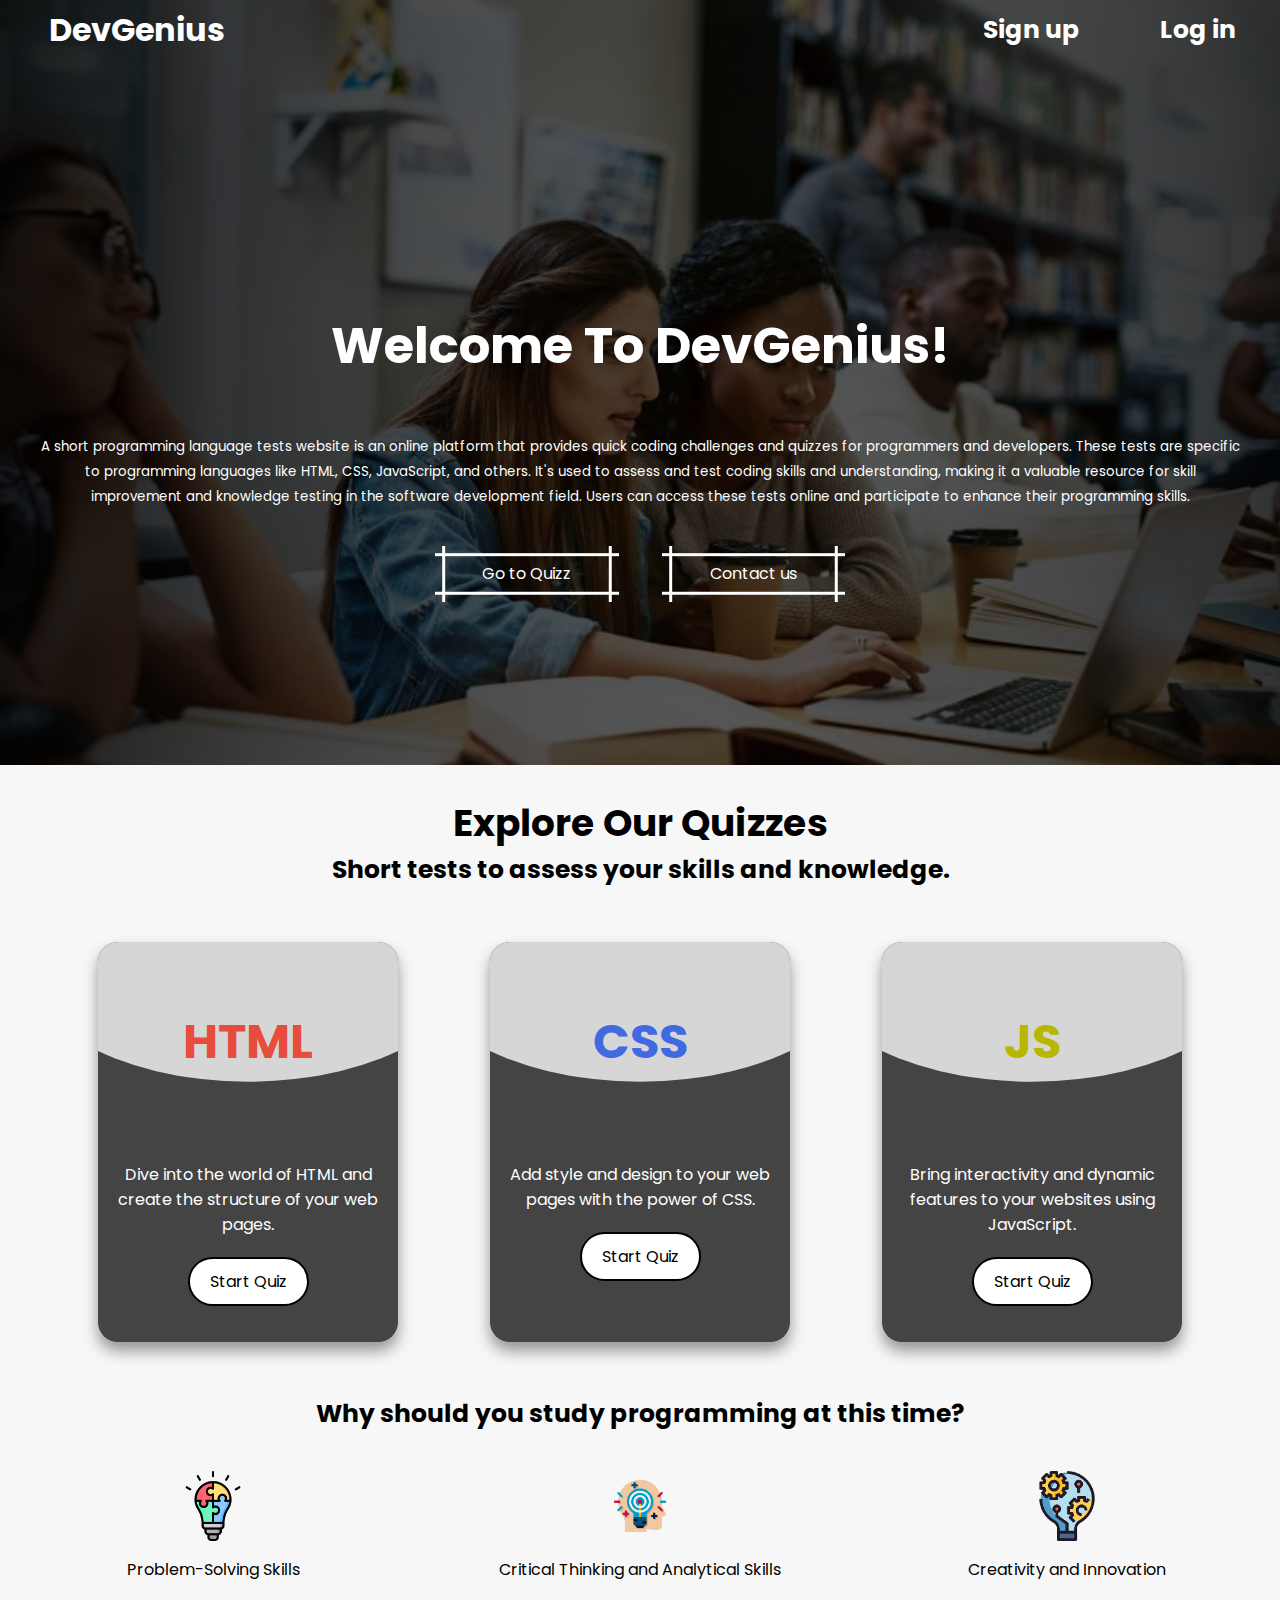
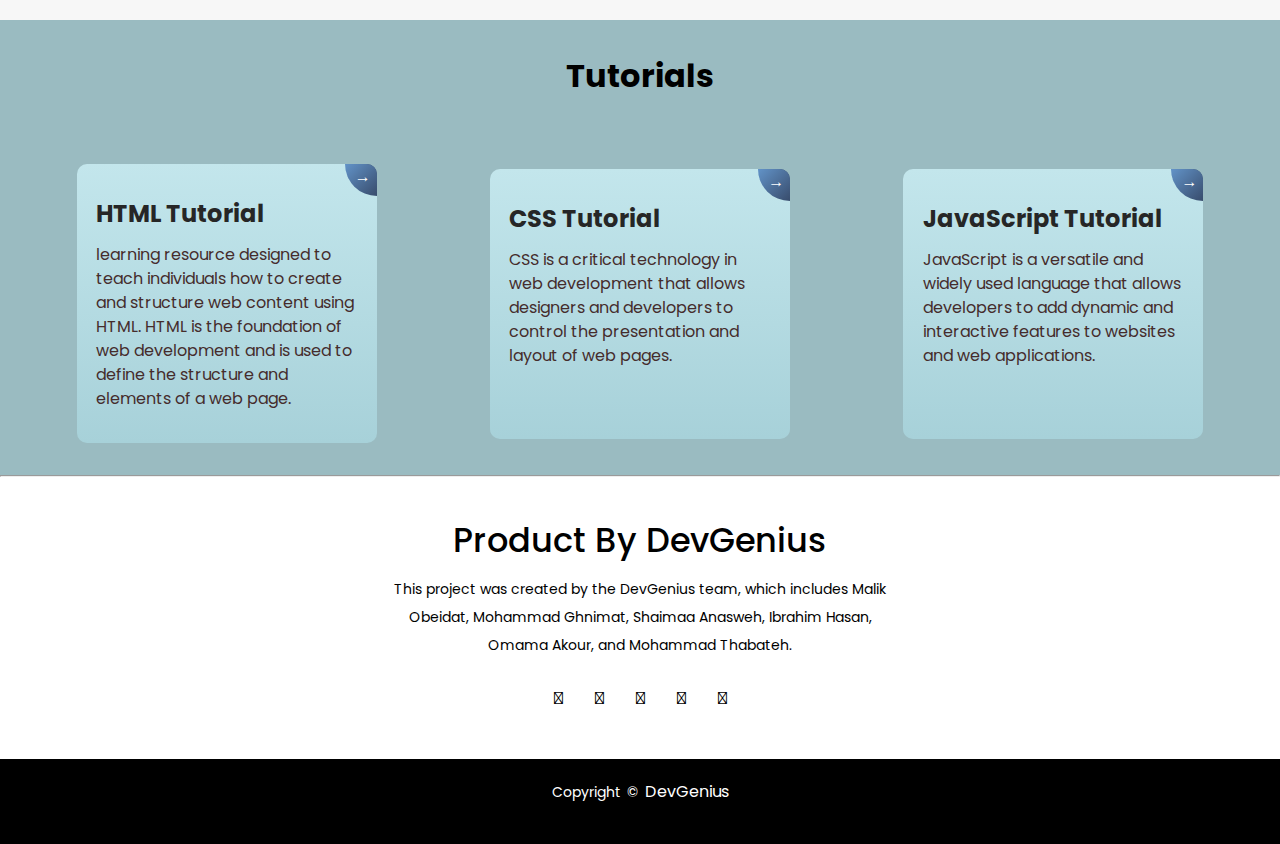
<file: Quizz-Website/Quizz-Website/homepage.html>
<!DOCTYPE html>
<html lang="en">

<head>
  <meta charset="UTF-8" />
  <!-- <link rel="stylesheet" href="index.css" /> -->
  <link href="https://use.fontawesome.com/releases/v5.0.13/css/all.css" rel="stylesheet" />
  <link rel="stylesheet" href="https://cdnjs.cloudflare.com/ajax/libs/font-awesome/6.4.2/css/all.min.css"
    integrity="sha512-z3gLpd7yknf1YoNbCzqRKc4qyor8gaKU1qmn+CShxbuBusANI9QpRohGBreCFkKxLhei6S9CQXFEbbKuqLg0DA=="
    crossorigin="anonymous" referrerpolicy="no-referrer" />
  <link href="https://fonts.googleapis.com/css2?family=Poppins:wght@200;300&display=swap" rel="stylesheet">
  <link rel="stylesheet" href="button89.css">
  <link rel="stylesheet" href="navAndFooter.css">
  <meta name="viewport" content="width=device-width, initial-scale=1.0" />
  <link rel="stylesheet" href="style.css">
  <title>DevGenius</title>

  

</head>

<body>
  <header>
    <div class="navbar">
      <div class="logo">
        <a href="#">DevGenius</a>
      </div>
      <div class="links" id="links">
        <a class="right-link" href="./signup/signUp.html">Sign up</a>
        <a class="right-link" href="./login/login.html">Log in</a>
      </div>
      <div class="logout-button" id="logout-button">
        <a class="right-link" href="#" onclick="logout()">Log Out</a>
      </div>

  </header>

  <div class="container scale-up-center">
    <div class="imgBackgorund">
      <div class="text">
        <div id="welcome-message"></div>
      </div>
      <div style="color: white; text-align: center; padding: 3%;"><small> A short programming language tests website is
          an online platform
          that provides quick coding challenges and quizzes for programmers and developers.
          These tests are specific to programming languages like HTML, CSS, JavaScript, and others.
          It's used to assess and test coding skills and understanding, making it a valuable resource for skill
          improvement and knowledge
          testing in the software development field. Users can access these
          tests online and participate to enhance their programming skills.
        </small></div>

      <div class="buttons scale-up-top">
        <button id="button-89" class="">
          <a href="#explore"><span>Go to Quizz</span></a>
        </button>
        <button id="button-89">
          <a href="#footercontact"><span>Contact us</span></a>
        </button>
      </div>
    </div>
  </div>

  <div class="beforeCards first">
    <h2 class="section-heading" id="explore">Explore Our Quizzes</h2>
    <p>Short tests to assess your skills and knowledge.</p>
  </div>
  
  <div class="cardsContainer">
    <div class="card">
      <div class="circle">
        <h2 class="html-quiz">HTML</h2>
      </div>
      <div class="content">
        <p>
          Dive into the world of HTML and create the structure of your web pages.
        </p>
        <a href="./preExam/preExam.html" onclick="startQuiz('HTML')"> Start Quiz</a>
      </div>
    </div>
    <div class="card">
      <div class="circle">
        <h2 class="css-quiz">CSS</h2>
      </div>
      <div class="content">
        <p>
          Add style and design to your web pages with the power of CSS.
        </p>
        <a href="./preExam/preExam.html" onclick="startQuiz('CSS')"> Start Quiz</a>
      </div>
    </div>
    <div class="card">
      <div class="circle">
        <h2 class="js-quiz">JS</h2>
      </div>
      <div class="content">
        <p>
          Bring interactivity and dynamic features to your websites using JavaScript.
        </p>
        <a href="./preExam/preExam.html" onclick="startQuiz('JavaScript')"> Start Quiz</a>
      </div>
    </div>
  </div>
  <div class="second-container">
    <p class="second-h"> Why should you study programming at this time?</p>
    <div class="numbers">
      <div>
        <h2><img src="images/problem solving.png" width="70" alt=""></h2><span>Problem-Solving Skills</span>
      </div>
      <div>
        <h2><img src="images/critical.png" width="70" alt=""></h2><span>Critical Thinking and Analytical Skills</span>
      </div>
      <div>
        <h2><img src="images/creativity.png" width="70" alt=""></h2><span>Creativity and Innovation</span>
      </div>

      

    </div>
  </div>
  <h1 class="tutorial">Tutorials</h1>
  <div class="resourses">
    <a href="./youtubeHtml/index.html">
      <div class="Kart">
        <p class="Kart-title">HTML Tutorial</p>
        <p class="small-desc">
          learning resource designed to teach individuals how to create and structure web content using HTML.
          HTML is the
          foundation of web development and is used to define the structure and elements of a web page.
        </p>
        <div class="go-corner">
          <div class="go-arrow">→</div>
        </div>
      </div>
    </a>
    <a href="./youtubeCss/index.html">
      <div class="Kart">
        <p class="Kart-title">CSS Tutorial</p>
        <p class="small-desc">
          CSS is a critical technology in web development that allows
          designers and developers to control the presentation and layout of web pages.
        </p>
        <div class="go-corner">
          <div class="go-arrow">→</div>
        </div>
      </div>
    </a>
    <a href="./youtubeJs/index.html">
      <div class="Kart">
        <p class="Kart-title">JavaScript Tutorial</p>
        <p class="small-desc">
          JavaScript is a versatile and widely used language that
          allows developers to add dynamic and interactive features to websites and web applications.
        </p>
        <div class="go-corner">
          <div class="go-arrow">→</div>
        </div>
      </div>
    </a>
  </div>
  <hr>
  <footer>
    <div class="footer-content">
        <h3>Product by  DevGenius</h3>
        <p>This project was created by the DevGenius team, which includes Malik Obeidat, Mohammad Ghnimat, Shaimaa Anasweh, Ibrahim Hasan, Omama Akour, and Mohammad Thabateh.</p>

        <ul class="socials">
            <li><a href="#"><i class="fa-brands fa-facebook" style="color: black;"></i></a></li>
            <li><a href="#"><i class="fa-brands fa-twitter" style="color: black;"></i></a></li>
            <li><a href="#"><i class="fa-brands fa-google" style="color: black;"></i></a></li>
            <li><a href="#"><i class="fa-brands fa-youtube" style="color: black;"></i></a></li>
            <li><a href="#"><i class="fa-brands fa-linkedin" style="color: black;"></i></a></li>
        </ul>
    </div>
    <div class="footer-bottom">
        <p style="color: white;">copyright &copy; <a href="#" style="color: white;">DevGenius</a></p>
    </div>

</footer>

  <script src="main.js"></script>

</body>

</html>
</file>
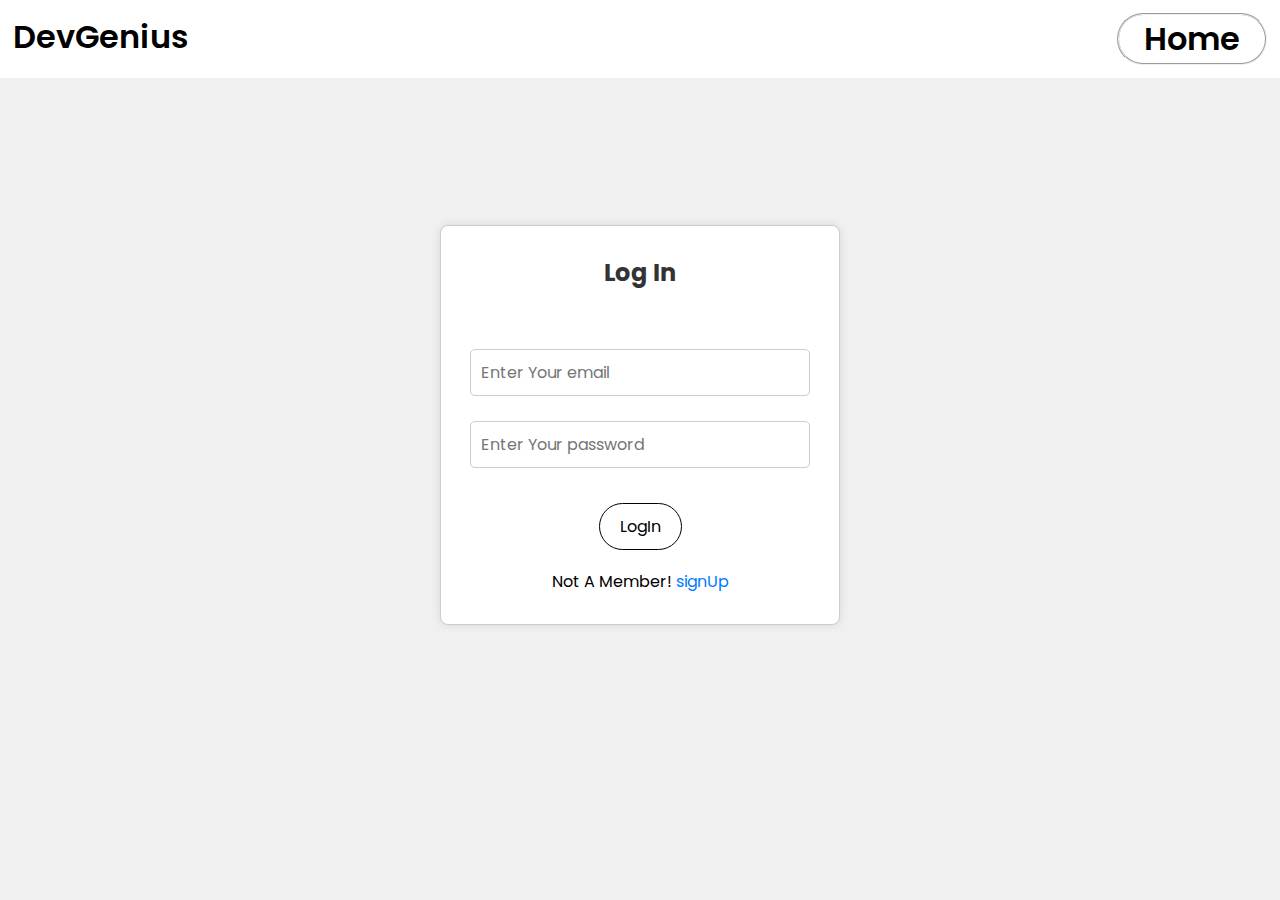
<file: Quizz-Website/Quizz-Website/login/login.html>
<!DOCTYPE html>
<html lang="en">
<head>
    <meta charset="UTF-8">
    <meta name="viewport" content="width=device-width, initial-scale=1.0">
    <title>Login</title>
    <link href="https://fonts.googleapis.com/css2?family=Poppins:wght@200;300&display=swap" rel="stylesheet">
    <link rel="stylesheet" href="https://cdnjs.cloudflare.com/ajax/libs/font-awesome/6.4.2/css/all.min.css" integrity="sha512-z3gLpd7yknf1YoNbCzqRKc4qyor8gaKU1qmn+CShxbuBusANI9QpRohGBreCFkKxLhei6S9CQXFEbbKuqLg0DA==" crossorigin="anonymous" referrerpolicy="no-referrer" />
    <link rel="stylesheet" href="../navAndFooter.css">
    <link rel="stylesheet" href="style.css">

 
</head>
<body>
    <div class="navbar">
        <div class="logo">
            <a href="../homepage.html">DevGenius</a>
        </div>
        <div class="logo" id="home">
          <a href="../homepage.html">Home</a>
        </div>
    </div>
    <div class="content-body">
        <div class="login-form">
            <div id="login-container">
                <h1>Log In</h1>
                <form>
                    <div class="input-container">
                        <input type="text" placeholder="Enter Your email" id="email">
                    </div>
                    <div class="input-container">
                        <input type="password" placeholder="Enter Your password" id="password1">
                    </div>
                    <div class="errormessage" ><small id="errormessage"></small></div>
                    <button id="login-button">LogIn</button>
                </form>
                <div>
                    <p> Not A Member! <a href="../signup/signUp.html" class="signup-link">signUp</a></p>
                </div>
            </div>
        </div>
    </div>

    <script src="main.js"></script>

</body>
</html>
</file>
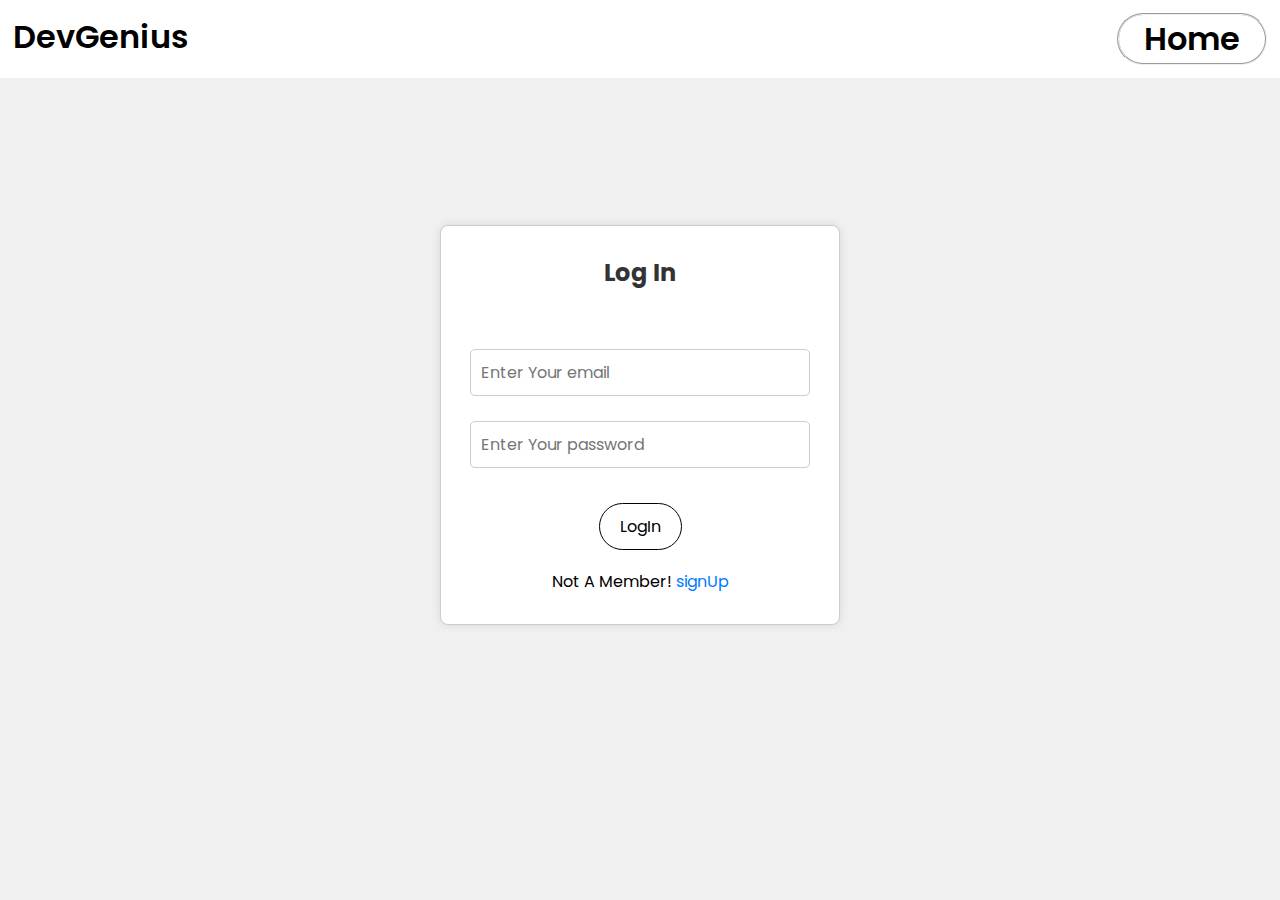
<file: Quizz-Website/Quizz-Website/preExam/preExam.html>
<!DOCTYPE html>
<html lang="en">
<head>
    <meta charset="UTF-8">
    <meta name="viewport" content="width=device-width, initial-scale=1.0">
    <title>Quizz information</title>
    <link href="https://fonts.googleapis.com/css2?family=Poppins:wght@200;300&display=swap" rel="stylesheet">
    <link rel="stylesheet" href="https://cdnjs.cloudflare.com/ajax/libs/font-awesome/6.4.2/css/all.min.css" integrity="sha512-z3gLpd7yknf1YoNbCzqRKc4qyor8gaKU1qmn+CShxbuBusANI9QpRohGBreCFkKxLhei6S9CQXFEbbKuqLg0DA==" crossorigin="anonymous" referrerpolicy="no-referrer" />
    <link rel="stylesheet" href="../navAndFooter.css">
    <link rel="stylesheet" href="style.css">
    <link rel="stylesheet" href="../footer.css">
  
</head>
<body>
    <a href="../quizz/quizz.html"></a>
    <div class="navbar">
        <div class="logo">
            <a href="../homepage.html">DevGenius</a>
        </div>
        <div class="logo" id="home">
          <a href="../homepage.html">Home</a>
        </div>
    </div>
    <div class="content-body">
        <div class="container">
            <h1 id="quizName">Loading...</h1>
            <p>
                <strong>Quiz Details</strong><br />
                Time Limit: 5 Minutes<br />
                Number Of Questions: 5 questions<br />
                One-Way Quiz<br />
                You need to score 60 or more to pass the quiz.<br />
                Click the "Start Quiz" button to begin.
            </p>
            <button id="startButton">Start Quiz</button>
        </div>
    </div>

    <footer>
        <div class="footer-content">
            <h3>Product by  DevGenius</h3>
            <p>This project was created by the DevGenius team, which includes Malik Obeidat, Mohammad Ghnimat, Shaimaa Anasweh, Ibrahim Hasan, Omama Akour, and Mohammad Thabateh.</p>
    
            <ul class="socials">
                <li><a href="#"><i class="fa-brands fa-facebook" style="color: black;"></i></a></li>
                <li><a href="#"><i class="fa-brands fa-twitter" style="color: black;"></i></a></li>
                <li><a href="#"><i class="fa-brands fa-google" style="color: black;"></i></a></li>
                <li><a href="#"><i class="fa-brands fa-youtube" style="color: black;"></i></a></li>
                <li><a href="#"><i class="fa-brands fa-linkedin" style="color: black;"></i></a></li>
            </ul>
        </div>
        <div class="footer-bottom">
            <p style="color: white;">copyright &copy; <a href="#">DevGenius</a></p>
        </div>
    
    </footer>

    <script src="main.js"></script>
</body>
</html>
</file>
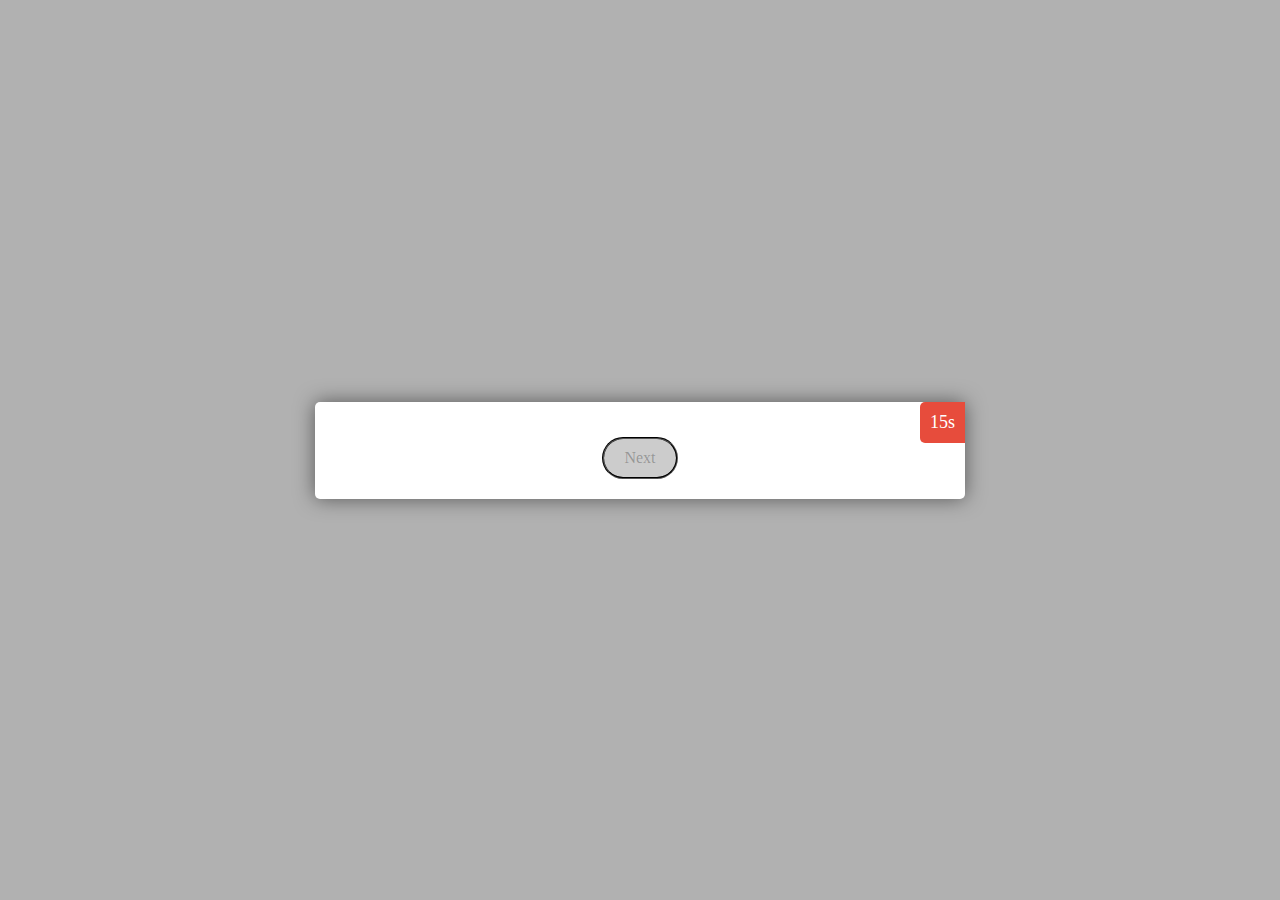
<file: Quizz-Website/Quizz-Website/quizz/quizz.html>
<!DOCTYPE html>
<html lang="en">
<head>
    <meta charset="UTF-8">
    <meta name="viewport" content="width=device-width, initial-scale=1.0">
    <title>Quizz ongoing</title>
    <link rel="stylesheet" href="https://cdnjs.cloudflare.com/ajax/libs/font-awesome/6.4.2/css/all.min.css" integrity="sha512-z3gLpd7yknf1YoNbCzqRKc4qyor8gaKU1qmn+CShxbuBusANI9QpRohGBreCFkKxLhei6S9CQXFEbbKuqLg0DA==" crossorigin="anonymous" referrerpolicy="no-referrer" />
    <link rel="stylesheet" href="../navAndFooter.css">
    <link rel="stylesheet" href="style.css">
  
</head>
<body>
    <form id="quiz-form">
        <div id="question-container">
            <!-- Questions will be dynamically added here -->
        </div>
        <div id="timer">15s</div>
        <div id="nav-buttons">
            <button type="button" id="next-button" disabled title="select answer">Next</button>
            <button type="button" id="submit-button" title="select answer">Submit</button>
        </div>
    </form>
    <script src="main.js"></script>
</body>
</html>
</file>
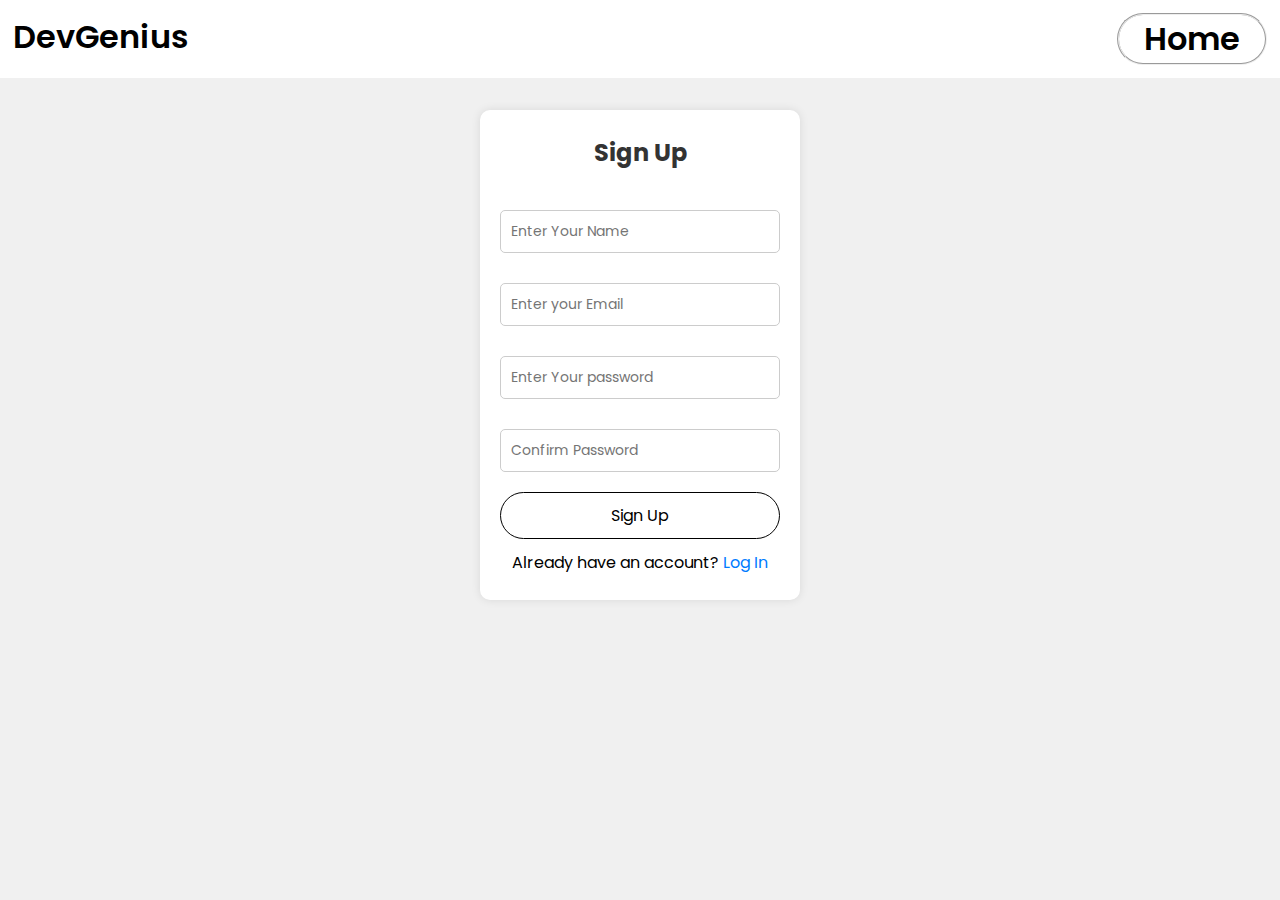
<file: Quizz-Website/Quizz-Website/signup/signUp.html>
<!DOCTYPE html>
<html lang="en">

<head>
    <meta charset="UTF-8">
    <meta name="viewport" content="width=device-width, initial-scale=1.0">
    <title>Sign Up</title>
    <!-- <link rel="stylesheet" href="styles.css"> -->

    <link href="https://fonts.googleapis.com/css2?family=Poppins:wght@200;300&display=swap" rel="stylesheet">
    <link rel="stylesheet" href="https://cdnjs.cloudflare.com/ajax/libs/font-awesome/6.4.2/css/all.min.css" integrity="sha512-z3gLpd7yknf1YoNbCzqRKc4qyor8gaKU1qmn+CShxbuBusANI9QpRohGBreCFkKxLhei6S9CQXFEbbKuqLg0DA==" crossorigin="anonymous" referrerpolicy="no-referrer" />
    <link rel="stylesheet" href="../navAndFooter.css">
    <link rel="stylesheet" href="style.css">


</head>

<body>
     <div class="navbar">
        <div class="logo">
            <a href="../homepage.html">DevGenius</a>
        </div>
        <div class="logo" id="home">
          <a href="../homepage.html">Home</a>
        </div>
    </div>
    <div class="content-boday">
        <div id="login-container" class="container">
            <form>
                <h1>Sign Up</h1>
    
                <div class="input-container">
                    <input type="text" placeholder="Enter Your Name" id="name" required>
                    <div id="namecheck"></div>
                </div>
                <div class="input-container">
                    <input type="email" placeholder="Enter your Email" id="E-mail" required>
                    <div id="email-check"></div>
                </div>
                <div class="input-container">
                    <input type="password" placeholder="Enter Your password" id="password" required>
                    <div id="pass-check"></div>
                </div>
                <div class="input-container">
                    <input type="password" placeholder="Confirm Password" id="C-password" required>
                    <div id="con-check"></div>
                </div>
                <button class="signup-button" type="submit" id="login-button">Sign Up</button>
                <p>Already have an account? <a href="../login/login.html" class="login-link">Log In</a></p>
            </form>
        </div>
    </div>
    <script src="main.js"></script>

</body>

</html>
</file>
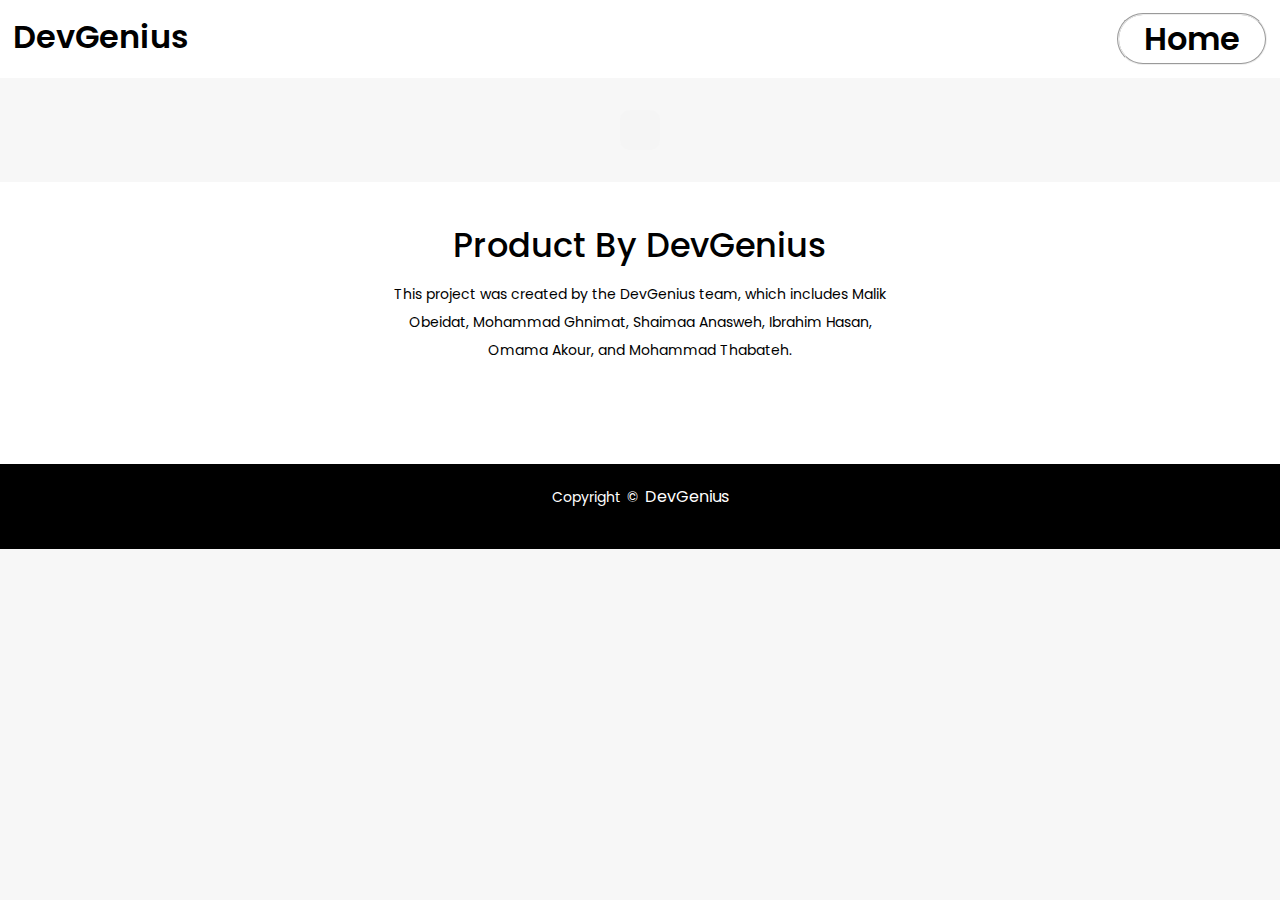
<file: Quizz-Website/Quizz-Website/vewAll/vewAll.html>
<!DOCTYPE html>
<html lang="en">
<head>
    <meta charset="UTF-8">
    <meta name="viewport" content="width=device-width, initial-scale=1.0">
    <title>Result</title>
    <link rel="stylesheet" href="https://cdnjs.cloudflare.com/ajax/libs/font-awesome/6.4.2/css/all.min.css" integrity="sha512-z3gLpd7yknf1YoNbCzqRKc4qyor8gaKU1qmn+CShxbuBusANI9QpRohGBreCFkKxLhei6S9CQXFEbbKuqLg0DA==" crossorigin="anonymous" referrerpolicy="no-referrer" />
    <link href="https://fonts.googleapis.com/css2?family=Poppins:wght@200;300&display=swap" rel="stylesheet">
    <link rel="stylesheet" href="https://cdnjs.cloudflare.com/ajax/libs/font-awesome/6.4.2/css/all.min.css" integrity="sha512-z3gLpd7yknf1YoNbCzqRKc4qyor8gaKU1qmn+CShxbuBusANI9QpRohGBreCFkKxLhei6S9CQXFEbbKuqLg0DA==" crossorigin="anonymous" referrerpolicy="no-referrer" />
    <link rel="stylesheet" href="../navAndFooter.css">
    <link rel="stylesheet" href="style.css">
    <link rel="stylesheet" href="../footer.css">
</head>


<body>
    <div class="navbar">
        <div class="logo">
            <a href="../homepage.html">DevGenius</a>
        </div>
        <div class="logo" id="home">
          <a href="../homepage.html">Home</a>
        </div>
    </div>
<div class="content-body">
    <!-- <div class="">M</div> -->

    <div class="container" id="container">    <h1 id="result"></h1>
</div>
</div>
<footer>
  <div class="footer-content">
      <h3>Product by  DevGenius</h3>
      <p>This project was created by the DevGenius team, which includes Malik Obeidat, Mohammad Ghnimat, Shaimaa Anasweh, Ibrahim Hasan, Omama Akour, and Mohammad Thabateh.</p>

      <ul class="socials">
          <li><a href="#"><i class="fa-brands fa-facebook" style="color: black;"></i></a></li>
          <li><a href="#"><i class="fa-brands fa-twitter" style="color: black;"></i></a></li>
          <li><a href="#"><i class="fa-brands fa-google" style="color: black;"></i></a></li>
          <li><a href="#"><i class="fa-brands fa-youtube" style="color: black;"></i></a></li>
          <li><a href="#"><i class="fa-brands fa-linkedin" style="color: black;"></i></a></li>
      </ul>
  </div>
  <div class="footer-bottom">
      <p style="color: white;">copyright &copy; <a href="#">DevGenius</a></p>
  </div>

</footer>
<script src="main.js"></script>

</body>
</html>
</file>
<file: Quizz-Website/Quizz-Website/button89.css>
/* CSS */
#button-89 {
  --b: 3px;   /* border thickness */
  --s: .45em; /* size of the corner */
  --color: white;
  
  padding: calc(.5em + var(--s)) calc(.9em + var(--s));
  color: var(--color);
  --_p: var(--s);
  background:
    conic-gradient(from 90deg at var(--b) var(--b),#0000 90deg,var(--color) 0)
    var(--_p) var(--_p)/calc(100% - var(--b) - 2*var(--_p)) calc(100% - var(--b) - 2*var(--_p));
  transition: .3s linear, color 0s, background-color 0s;
  outline: var(--b) solid #0000;
  outline-offset: .6em;
  font-size: 16px;

  border: 0;

  user-select: none;
  -webkit-user-select: none;
  touch-action: manipulation;
  overflow: hidden;
}
#button-89 a{
    color: white;
}
#button-89:hover,
#button-89:focus-visible{
  --_p: 0px;
  outline-color: var(--color);
  outline-offset: .05em;
}

#button-89:active {
  background: var(--color);
  color: #fff;
}
</file>
<file: Quizz-Website/Quizz-Website/navAndFooter.css>
*{
    text-decoration: none;
    font-family:"poppins";
    padding: 0;
    margin: 0;
    box-sizing: border-box;
}
.navbar{
    display: flex;
    justify-content: space-between;
    padding: 1%;
    background-color: white;
    margin-bottom: 2.5%;
}
.navbar a{
    font-size: 2rem;        
    font-weight: 600;
    text-decoration: none;
    color: black;


}
#home{
    border: 2px groove;
    border-radius: 50px;
    padding:0% 2%;
    transition: all .8s;
}
#home:hover{
    background-color: black;
}
#home a:hover{
    color: white !important;
}
body {
background-color: #f7f7f7;
/* background-color: black; */

}
.content{
    height: 85.9vh;
}
.nav-foot{
        display: flex;
        justify-content: center;
        align-items: center;
        height: 70px;
        background-color: white;
        /* margin-top: 2.5%; */
        /* border-top:1px solid rgb(145, 123, 123); */



}
#icon{
    border-radius: 50%;
}
.nav-foot a{
    font-size: 1.5rem;        
    font-weight: 600;
    text-decoration: none;
    color: black;
    margin: 10px;
}
.facebook i{
    transition: all .5s;

}  
.facebook i:hover{
    font-size: 3rem;
    color: #0866ff;      
}

.youtube i{
    transition: all .5s;

}  
.youtube i:hover{
    font-size: 3rem;
    color: #ff0100;  
}
.icon i{
    transition: all .5s;

}  
.icon i:hover{
    font-size: 3rem;
}
.linkedin i{
    transition: all .5s;

}  
.linkedin i:hover{
    font-size: 3rem;
    color: #0966c2;
}
#footer {
    position: absolute;
    bottom: 0;
    width: 100%;
    height: 3rem;            /* Footer height */
  }
</file>
<file: Quizz-Website/Quizz-Website/style.css>
body {
      background-color: #f7f7f7;
    }

    * {
      box-sizing: border-box;
      margin: 0;
      padding: 0;
      font-family: "poppins";
      scroll-behavior: smooth;
      text-decoration: none;
      list-style: none;

    }

    /* nav bar */
    .navbar {
      background-color: transparent;
      position: absolute;
      width: 100%;
      z-index: 1;
      height: 60px;
      display: flex;
      align-items: center;
      justify-content: space-between;


    }

    .navbar .logo a {
      font-size: 2rem;
      font-weight: bold;
      color: white;
      margin-left: 2.5%;
    }

    .navbar .logo {
      margin-left: 2.5%;
    }

    /* a{
    color: white;
  } */

    .navbar .links {
      text-decoration: none;

      display: flex;
      gap: 5rem;
      margin-right: 2.5%;
    }

    .navbar .links a {
      font-size: 25px;
      font-weight: bolder;
      text-decoration: none;

      color: white;

    }

    .logout-button a {
      font-size: 25px;
      font-weight: bolder;
      text-decoration: none;

      color: white;
    }

    .logout-button {
      padding: 3%;
    }





    /* nav bar */

    .container {
      position: relative;
      width: 100%;
      height: 85vh;
      background:
        linear-gradient(to right, rgba(0, 0, 0, 0.9), rgba(0, 0, 0, 0)),
        linear-gradient(to left, rgba(0, 0, 0, 0.8), rgba(0, 0, 0, 0)),
        url(./images/105874696-1556279627825gettyimages-947895256.jpeg);
      background-size: cover;
      background-position: center;
      background-attachment: fixed;
    }

    .scale-up-center {
      -webkit-animation: scale-up-center 2s cubic-bezier(0.390, 0.575, 0.565, 1.000) both;
      animation: scale-up-center 2s cubic-bezier(0.390, 0.575, 0.565, 1.000) both;

    }



    [transition-style="in:wipe:bottom-right"] {
      animation: 2.5s cubic-bezier(.25, 1, .30, 1) wipe-in-bottom-right both;
    }

    @-webkit-keyframes scale-up-center {
      0% {
        -webkit-transform: scale(0.5);
        transform: scale(0.5);
      }

      100% {
        -webkit-transform: scale(1);
        transform: scale(1);
      }
    }

    @keyframes scale-up-center {
      0% {
        -webkit-transform: scale(0.5);
        transform: scale(0.5);
      }

      100% {
        -webkit-transform: scale(1);
        transform: scale(1);
      }
    }

    .imgBackgorund {
      width: 100vw;
      height: 100vh;
      display: flex;
      justify-content: center;
      flex-direction: column;
      align-items: center;
    }

    .buttons {
      gap: 43px;
      display: flex;
      flex-direction: row;
      align-items: center;
      justify-content: center;
      width: 32%;
      color: white;

    }

    /* shape for button*/
    #shapeButton {
      width: 10rem;
      position: relative;
      height: 3.5em;
      border: 3px ridge white;
      outline: none;
      background-color: transparent;
      color: white;
      transition: .5s;
      border-radius: 0.3em;
      font-size: 16px;
      font-weight: bold;

    }

    #shapeButton span {
      color: white;
      text-decoration: none;
    }

    #shapeButton::after {
      content: "";
      position: absolute;
      top: -10px;
      left: 3%;
      width: 95%;
      height: 40%;
      background-color: none;
      transition: 0.5s;
      transform-origin: center;

    }

    #shapeButton::before {
      content: "";
      transform-origin: center;
      position: absolute;
      top: 80%;
      left: 3%;
      width: 95%;
      height: 40%;
      background-color: none;
      transition: 0.5s;
    }

    #shapeButton:hover::before,
    #shapeButton:hover::after {
      transform: scale(0)
    }

    #shapeButton:hover {
      box-shadow: inset 0px 0px 25px white;
    }


    #shapeButton:hover {
      background-color: #8754ff;
    }

    /* shape for button*/

    /* animation for button */
    .scale-up-top {
      -webkit-animation: scale-up-top 2s cubic-bezier(0.550, 0.085, 0.680, 0.530) both;
      animation: scale-up-top 2s cubic-bezier(0.550, 0.085, 0.680, 0.530) both;
    }

    @-webkit-keyframes scale-up-top {
      0% {
        -webkit-transform: scale(0.5);
        transform: scale(0.5);
        -webkit-transform-origin: 50% 0%;
        transform-origin: 50% 0%;
      }

      100% {
        -webkit-transform: scale(1);
        transform: scale(1);
        -webkit-transform-origin: 50% 0%;
        transform-origin: 50% 0%;
      }
    }

    @keyframes scale-up-top {
      0% {
        -webkit-transform: scale(0.5);
        transform: scale(0.5);
        -webkit-transform-origin: 50% 0%;
        transform-origin: 50% 0%;
      }

      100% {
        -webkit-transform: scale(1);
        transform: scale(1);
        -webkit-transform-origin: 50% 0%;
        transform-origin: 50% 0%;
      }
    }

    /* animation for button */


    .buttons button {
      font-size: 18px;
      color: white;
      border: 2px solid white;
      padding: 15px;
      width: 100%;
      background: none;
      font-size: 25px;
    }

    .imgBackgorund h1 {
      padding: 10px;
      color: white;
      align-items: center;
      font-size: 50px;
    }

    .imgBackgorund p {

      padding: 30px;
      color: white;
      align-items: center;
      font-size: 35px;
    }

    .beforeCards {
      /* background-color: white; */
      width: 100%;
      text-align: center;
      padding: 30px 2.4% 0px 2.5%;
      font-size: 25px;
      font-family: 'Segoe UI', Tahoma, Geneva, Verdana, sans-serif;
      font-weight: bold;
    }



    /*  cards     */
    .cardsContainer {
      display: flex;
      justify-content: space-around;
      align-items: center;
      min-width: auto;
      background-color: transparent;
      position: relative;
      border-radius: 15px;
      padding: 20px;
      flex-wrap: wrap;
      margin: 1% 2.5% ;
      /* background-color: #eeee; */
      color: #fff;
    }

    .card {
      position: relative;
      width: 300px;
      height: 400px;
      background: #444;
      /* Dark grey */
      margin: 20px;
      border-radius: 20px;
      box-shadow: 0px 9px 15px rgba(0, 0, 0, 0.4);
      transition: all 0.5s;
      overflow: hidden;
      cursor: pointer;
    }

    .tutorial{
      text-align: center;
      padding: 2.5%;
      margin-top: 3%;
     font-weight: bold;
      background-color: #9abbc1;
     }
    .circle {
      position: relative;
      width: 100%;
      height: 50%;
      background-color: #d6d6d6;
      /* Slightly lighter grey */
      clip-path: ellipse(80% 70% at 50% 0);
      text-align: center;
      display: flex;
      align-items: center;
      justify-content: center;
    }

    .circle h2 {
      font-size: 3rem;
      margin: 0;
    }

    .content {
      padding: 20px;
      text-align: center;
    }

    .content p {
      font-size: 16px;
      margin-bottom: 20px;
    }

    .content a {
      display: inline-block;
      padding: 10px 20px;
      background-color: white;
      color: black;
      border-radius: 40px;
      text-decoration: none;
      border: 2px solid;
      /* color: #fff; */
      transition: background-color 0.3s;
    }

    .content a:hover {
      background-color: black;
      color: white;
    }


    /* Style for Quiz Names */
    .quiz-name {
      font-size: 1.5rem;
      font-weight: bold;
      margin-bottom: 10px;
    }

    .html-quiz {
      color: #e74c3c;
    }

    /* Red for HTML */
    .css-quiz {
      color: royalblue;
    }

    /* Blue for CSS */
    .js-quiz {
      color: #B7B700;
    }

    .second-container {
      display: flex;
      flex-direction: column;
      justify-content: center;
      align-items: center;
    }

    .second-h {
      font-size: 25px;
      margin-bottom: 3%;
      font-weight: bold;
      text-align: center;
    }

    .numbers {
      width: 100%;
      display: flex;
      flex-wrap: wrap;
      justify-content: space-around;
    }

    .numbers div {
      display: flex;
      width: 33%;
      flex-direction: column;
      justify-content: center;
      align-items: center;
    }

    .numbers div h2 {
      font-size: 40px;
    }

    .Kart-title {
      color: #262626;
      font-size: 1.5em;
      line-height: normal;
      font-weight: 700;
      margin-bottom: 0.5em;
    }

    .small-desc {
      font-size: 1em;
      font-weight: 400;
      line-height: 1.5em;
      color: #452c2c;
    }

    .small-desc {
      font-size: 1em;
    }

    .go-corner {
      display: flex;
      align-items: center;
      justify-content: center;
      position: absolute;
      width: 2em;
      height: 2em;
      overflow: hidden;
      top: 0;
      right: 0;
      background: linear-gradient(135deg, #6293c8, #384c6c);
      border-radius: 0 4px 0 32px;
    }

    .go-arrow {
      margin-top: -4px;
      margin-right: -4px;
      color: white;
      font-family: courier, sans;
    }

    .Kart {
      display: block;
      position: relative;
      max-width: 300px;
      /* max-height: 320px; */
      background-color: #f2f8f9;
      border-radius: 10px;
      padding: 2em 1.2em;
      margin: 12px;
      text-decoration: none;
      z-index: 0;
      overflow: hidden;
      background: linear-gradient(to bottom, #c3e6ec, #a7d1d9);
      font-family: Arial, Helvetica, sans-serif;
      min-width: 200px;
      min-height: 270px;
    }

    .Kart:before {
      content: '';
      position: absolute;
      z-index: -1;
      top: -16px;
      right: -16px;
      background: linear-gradient(135deg, #364a60, #384c6c);
      height: 32px;
      width: 32px;
      border-radius: 32px;
      transform: scale(1);
      transform-origin: 50% 50%;
      transition: transform 0.35s ease-out;
    }

    .Kart:hover:before {
      transform: scale(50);
    }

    .Kart:hover .small-desc {
      transition: all 0.5s ease-out;
      color: rgba(255, 255, 255, 0.8);
    }

    .Kart:hover .Kart-title {
      transition: all 0.5s ease-out;
      color: #ffffff;
    }

    a {
      text-decoration: none;
    }

    .resourses {
      display: flex;
      justify-content: space-around;
      align-items: center;
      min-width: auto;
      background-attachment: fixed;
      position: relative;
      /* width: 100%; */
      /* border-radius: 15px; */
      padding: 20px;
      flex-wrap: wrap;
      background-color: #9abbc1;

    }

    footer{
   
      bottom: 0;
      left: 0;
      right: 0;
      background: white;
      height: auto;
      
   
      padding-top: 40px;
      color: black;
   }
   .footer-content{
      display: flex;
      align-items: center;
      justify-content: center;
      flex-direction: column;
      text-align: center;
   }
   .footer-content h3{
      font-size: 2.1rem;
      font-weight: 500;
      text-transform: capitalize;
      line-height: 3rem;
   }
   .footer-content p{
      max-width: 500px;
      margin: 10px auto;
      line-height: 28px;
      font-size: 14px;
      color: black;
   }
   .socials{
      list-style: none;
      display: flex;
      align-items: center;
      justify-content: center;
      margin: 1rem 0 3rem 0;
   }
   .socials li{
      margin: 0 10px;
   }
   .socials a{
      text-decoration: none;
      color: #fff;
      border: 1.1px solid white;
      padding: 5px;
   
      border-radius: 50%;
   
   }
   .socials a i{
      font-size: 1.1rem;
      width: 20px;
   
   
      transition: color .4s ease;
   
   }
   .socials a:hover i{
      color: aqua;
   }
   
   .footer-bottom{
      background: #000;
      
      padding: 20px;
   padding-bottom: 40px;
      text-align: center;
   }
   .footer-bottom p{
      font-size: 14px;
      word-spacing: 2px;
      text-transform: capitalize;
   }
   .footer-bottom p a{
    color:#44bae8;
    font-size: 16px;
    text-decoration: none;
   }
   .footer-bottom span{
      text-transform: uppercase;
      opacity: .4;
      font-weight: 200;
   }
   .footer-menu{
    float: right;
   
   }
   .footer-menu ul{
    display: flex;
   }
   .footer-menu ul li{
   padding-right: 10px;
   display: block;
   }
   .footer-menu ul li a{
    color: #cfd2d6;
    text-decoration: none;
   }
   .footer-menu ul li a:hover{
    color: #27bcda;
   }
   

    @media (max-width:880px) {

      .buttons {
        flex-direction: column;
        gap: 10px;
      }

      .numbers div {
        width: 50%;
      }
    }

    @media (max-width:510px) {
      .footer-menu ul{
        display: flex;
        margin-top: 10px;
        margin-bottom: 20px;
        
       }
      .links {

        width: 100vw;
        justify-content: space-around;
      }

      .numbers {
        gap: 20px;
      }

      .numbers div {
        width: 100%;
      }

      .container {
        height: auto;
      }

      .cardsContainer .card .content p {
        font-size: 4.5vw;
      }

      .navbar {
        display: block;
        text-align: center;
        margin: 0;
      }

      .imgBackgorund h1 {
        font-size: 7vw;
        margin-top: 25px;
        font-weight: bolder;
      }


    }
</file>
<file: Quizz-Website/Quizz-Website/login/style.css>
/* styles.css */
body {
margin: 0;
padding: 0;
display: flex;
flex-direction: column;
background-color: #f0f0f0;
}
.content-body{
display: flex;
justify-content: center;
align-items: center;
height: 70vh;
}
.input-container{
margin: 0;
display: flex;
justify-content: center;
align-items: center;
}

.login-form {
max-width: 400px;
width: 90%;
}

#login-container {
background-color: #ffffff;
border: 1px solid #ccc;
padding: 20px;
border-radius: 8px;
box-shadow: 0px 0px 10px rgba(0, 0, 0, 0.1);
height: 400px;
text-align: center;
display: flex;
flex-direction: column;
justify-content: space-around;
}

h1 {
color: #333;
font-size: 24px;
margin: 0;
}

form {
margin-top: 20px;
}

.input-container {
text-align: left;
margin: 15px 0;
}

label {
display: block;
font-weight: bold;
margin-bottom: 5px;
}

input {
width: 95%;
padding: 10px;
border: 1px solid #ccc;
border-radius: 5px;
font-size: 16px;
margin: 5px 0;
}

#login-button {
background: white;
border: 1px solid black;
padding: 10px 20px;
border-radius: 25px;
cursor: pointer;
font-size: 16px;
margin-top: 15px;
transition: all .8s;
}

#login-button:hover {
background: black;
border: 2px groove white;
color: white;
}

.signup-link {
color: #007bff;
text-decoration: none;
}

.signup-link:hover {
text-decoration: underline;
}
.errormessage{
color: red;
}
</file>
<file: Quizz-Website/Quizz-Website/preExam/style.css>
body {
    background-color: #f4f4f4;
}

.container {
    background-color: #fff;
    border-radius: 10px;
    box-shadow: 0 0 10px rgba(0, 0, 0, 0.1);
    text-align: center;
    padding: 20px;
    width: 50%;
}

h1 {
    color: #333;
    margin: 0;
}

p {
    color: #666;
    line-height: 1.5;
}

button {
background: white;
border: none;
border: 2px groove black;
padding: 10px 20px;
border-radius: 25px;
cursor: pointer;
font-size: 16px;
margin-top: 15px;
transition: all .8s;
}

button:hover {
    background: black;
    color: white;
}
.content-body{
    display: flex;
    flex-direction: column;
    justify-content: center;
    align-items: center;
    height: 72vh;
}
@media only screen and (max-width: 980px) {
    .container {

    width: 75%;
}
}
@media only screen and (max-width: 425px) {
    .container {

    width: 95%;
    bottom: 0;
}
}
</file>
<file: Quizz-Website/Quizz-Website/footer.css>
footer{
   
    bottom: 0;
    left: 0;
    right: 0;
    background: white;
    height: auto;
    
 
    padding-top: 40px;
    color: black;
 }
 .footer-content{
    display: flex;
    align-items: center;
    justify-content: center;
    flex-direction: column;
    text-align: center;
 }
 .footer-content h3{
    font-size: 2.1rem;
    font-weight: 500;
    text-transform: capitalize;
    line-height: 3rem;
 }
 .footer-content p{
    max-width: 500px;
    margin: 10px auto;
    line-height: 28px;
    font-size: 14px;
    color: black;
 }
 .socials{
    list-style: none;
    display: flex;
    align-items: center;
    justify-content: center;
    margin: 1rem 0 3rem 0;
 }
 .socials li{
    margin: 0 10px;
 }
 .socials a{
    text-decoration: none;
    color: #fff;
    border: 1.1px solid white;
    padding: 5px;
 
    border-radius: 50%;
 
 }
 .socials a i{
    font-size: 1.1rem;
    width: 20px;
 
 
    transition: color .4s ease;
 
 }
 .socials a:hover i{
    color: aqua;
 }
 
 .footer-bottom{
    background: #000;
    
    padding: 20px;
 padding-bottom: 40px;
    text-align: center;
 }
 .footer-bottom p{
    font-size: 14px;
    word-spacing: 2px;
    text-transform: capitalize;
 }
 .footer-bottom p a{
  color:#44bae8;
  font-size: 16px;
  text-decoration: none;
 }
 .footer-bottom span{
    text-transform: uppercase;
    opacity: .4;
    font-weight: 200;
 }
 .footer-menu{
  float: right;
 
 }
 .footer-menu ul{
  display: flex;
 }
 .footer-menu ul li{
 padding-right: 10px;
 display: block;
 }
 .footer-menu ul li a{
  color: #cfd2d6;
  text-decoration: none;
 }
 .footer-menu ul li a:hover{
  color: #27bcda;
 }
.footer-bottom p a{
   color: white;
}
 @media (max-width:510px) {
 .footer-menu ul{
  display: flex;
  margin-top: 10px;
  margin-bottom: 20px;
  
 }
 }
</file>
<file: Quizz-Website/Quizz-Website/quizz/style.css>
body {
    display: flex;
    justify-content: center;
    align-items: center;
    height: 100vh;
    background-color: #b1b1b1;
    margin: 0;
    font-family: Arial, sans-serif;
}

form {
    background-color: white;

    padding: 20px;
    border-radius: 5px;
    box-shadow: 0px 0px 20px rgba(0, 0, 0, 0.5);
    text-align: left;
    width: 650px;
    position: relative;
    color: black;
}



label {
  display: block;
margin-bottom: 10px;
text-align: left; 
}
#question-container h3 {
 text-align: left; 
}
input[type="radio"]:checked + label {
    color: #f26526; /* Highlight color for selected answer */
}

#quiz-form {
    text-align: center;
}



#next-button:disabled {
    background-color: #ccc; /* Disable color */
    cursor: not-allowed;
}


#submit-button {
    display: none;
    background-color: white;
    color: black;
}
#submit-button:hover {
    background-color: black;
    color: white;
}
button {
    background: white;
    border: 2px groove black;
    padding: 10px 20px;
    border-radius: 25px;
    cursor: pointer;
    font-size: 16px;
    margin-top: 15px;
}

button:hover {
    background: black;
    color: white;
}


#timer {
    position: absolute;
    top: 0;
    right: 0;
    padding: 10px;
    font-size: 18px;
    color: #fff;
    background-color: #e74c3c; /* Red color for timer */
    border-top-left-radius: 5px;
    border-bottom-left-radius: 5px;
}
</file>
<file: Quizz-Website/Quizz-Website/signup/style.css>
/* styles.css */
body {
    margin: 0;
    padding: 0;
    display: flex;
    flex-direction: column;
    background-color: #f0f0f0;
}

.container {
    background-color: #fff;
    border-radius: 10px;
    box-shadow: 0 0 10px rgba(0, 0, 0, 0.1);
    width: 320px;
    padding: 20px;
    display: flex;
    flex-direction: column;
    text-align: center;
    justify-content: center;
}
.content-boday{
    display: flex;
    justify-content: center;
    align-items: center;
    
}
#login-container{
    display: flex;   
}

h1 {
    color: #333;
    font-size: 24px;
    margin: 0 0 20px;
}

.input-container {
    text-align: left;
    margin: 10px 0;
}

label {
    display: block;
    color: #555;
    font-size: 14px;
    margin-bottom: 5px;
}

input {
    width: 100%;
    padding: 10px;
    border: 1px solid #ccc;
    border-radius: 5px;
    font-size: 14px;
}

.signup-button {
    border: none;
    padding: 10px 20px;
    border-radius: 25px;
    background: white;
    border: 1px solid black;
    cursor: pointer;
    font-size: 16px;
    transition: all .8s;

}

.signup-button:hover {
    background: black;
    border: 2px groove white;
    color: white;}

.login-link {
    color: #007bff;
    text-decoration: none;
}

.login-link:hover {
    text-decoration: underline;
}
#con-check,#namecheck,#email-check,#pass-check{
    color: red;
    font-size: smaller;
    font-weight: 100;
}
form{
    display: flex;
    flex-direction: column;
    justify-content: space-around;
    height: 450px;
}
</file>
<file: Quizz-Website/Quizz-Website/vewAll/style.css>
.container {
        max-width: 600px;
        margin: 0 auto;
        padding: 20px;
        background-color: #f5f5f5;
        border-radius: 10px;
        justify-content: center;
        margin-bottom: 2.5%;
    }

    .last-element{
        display: flex;
        justify-content: space-around;
    }
    .question {
        margin-bottom: 20px;
    }
    .result-fail {
    border: 2px groove transparent;
    padding: 10px;
    border-radius: 15px;
    background-color: red;
    color: white;
    text-align: center;
}
    .result-pass{
        border: 2px groove transparent;
        padding: 10px;
        border-radius: 50px;
        background-color: green;
        color: white;
        text-align: center;
    }

    .question p {
        font-weight: bold;
        margin-top: 10%;
        
    }

    .choices {
        list-style-type: none;
        padding: 0;
    }

    .choice {
        margin-bottom: 10px;
    }

    .choice label {
        display: block;
        padding: 10px;
        background-color: #fff;
        border: 1px solid #ccc;
        border-radius: 5px;
        cursor: pointer;
        transition: all .4s;
    }

    .choice label:hover {
        font-size: larger;
    }
    .correct label {
        background-color: purple;
        color: white;
    }
    .selected.correct {
        background-color: lightgreen;
    }


    .selected.false {
        background-color: red;
        color: white;
    }

    .score {
        font-weight: bold;
    margin-top: 20px;
    text-align: center;
    border: 1px solid black;
    width: 31%;
    padding: 1%;
    transition: all .8s;
    border-radius: 50px;
}
    .score:hover{

        background-color: white;

    }

    .show-answers {
        margin-top: 20px;
    }
    button {
            background: linear-gradient(#dddddd,#dddddd );
            color: black;
            border: none;
            padding: 10px 20px;
            border-radius: 50px;
            cursor: pointer;
            font-size: 16px;
            margin-top: 15px;
            transition: all .8s;
        }

        button:hover {
            background: black;
            border: 2px groove white;
            color: white;
        }

        
        .finish{
            text-align: center;
        }

        .content-body{
            display: flex;

        }
        footer{
   
            bottom: 0;
            left: 0;
            right: 0;
            background: white;
            height: auto;
            
         
            padding-top: 40px;
            color: black;
         }
         .footer-content{
            display: flex;
            align-items: center;
            justify-content: center;
            flex-direction: column;
            text-align: center;
         }
         .footer-content h3{
            font-size: 2.1rem;
            font-weight: 500;
            text-transform: capitalize;
            line-height: 3rem;
         }
         .footer-content p{
            max-width: 500px;
            margin: 10px auto;
            line-height: 28px;
            font-size: 14px;
            color: black;
         }
         .socials{
            list-style: none;
            display: flex;
            align-items: center;
            justify-content: center;
            margin: 1rem 0 3rem 0;
         }
         .socials li{
            margin: 0 10px;
         }
         .socials a{
            text-decoration: none;
            color: #fff;
            border: 1.1px solid white;
            padding: 5px;
         
            border-radius: 50%;
         
         }
         .socials a i{
            font-size: 1.1rem;
            width: 20px;
         
         
            transition: color .4s ease;
         
         }
         .socials a:hover i{
            color: aqua;
         }
         
         .footer-bottom{
            background: #000;
            
            padding: 20px;
         padding-bottom: 40px;
            text-align: center;
         }
         .footer-bottom p{
            font-size: 14px;
            word-spacing: 2px;
            text-transform: capitalize;
         }
         .footer-bottom p a{
          color:#44bae8;
          font-size: 16px;
          text-decoration: none;
         }
         .footer-bottom span{
            text-transform: uppercase;
            opacity: .4;
            font-weight: 200;
         }
         .footer-menu{
          float: right;
         
         }
         .footer-menu ul{
          display: flex;
         }
         .footer-menu ul li{
         padding-right: 10px;
         display: block;
         }
         .footer-menu ul li a{
          color: #cfd2d6;
          text-decoration: none;
         }
         .footer-menu ul li a:hover{
          color: #27bcda;
         }
         
         @media (max-width:510px) {
         .footer-menu ul{
          display: flex;
          margin-top: 10px;
          margin-bottom: 20px;
          
         }
         }
         
         
        @media (max-width:360px) {
            .last-element{
                flex-direction: column;
                align-items: center;
            }
            .score{
                width: 100%;
            }
            .button{
                width: 100%;
            }
        }
</file>
